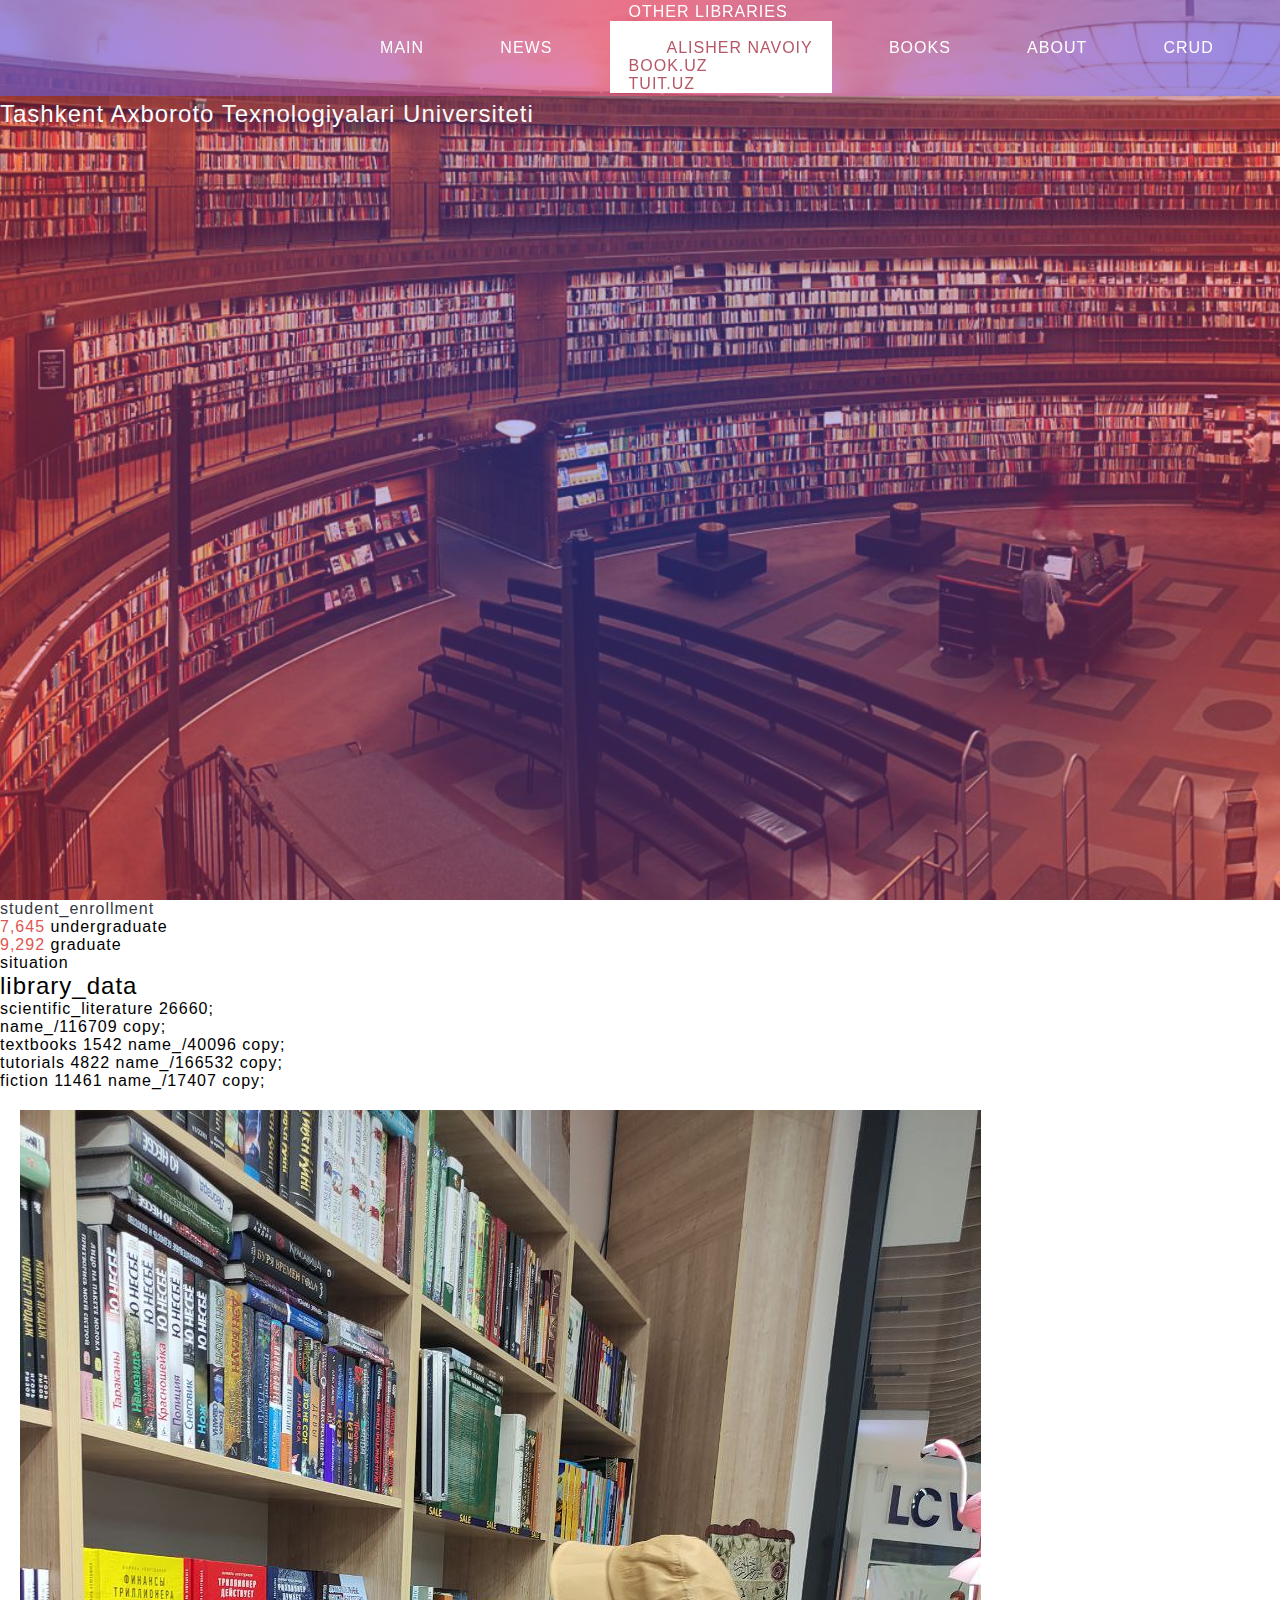
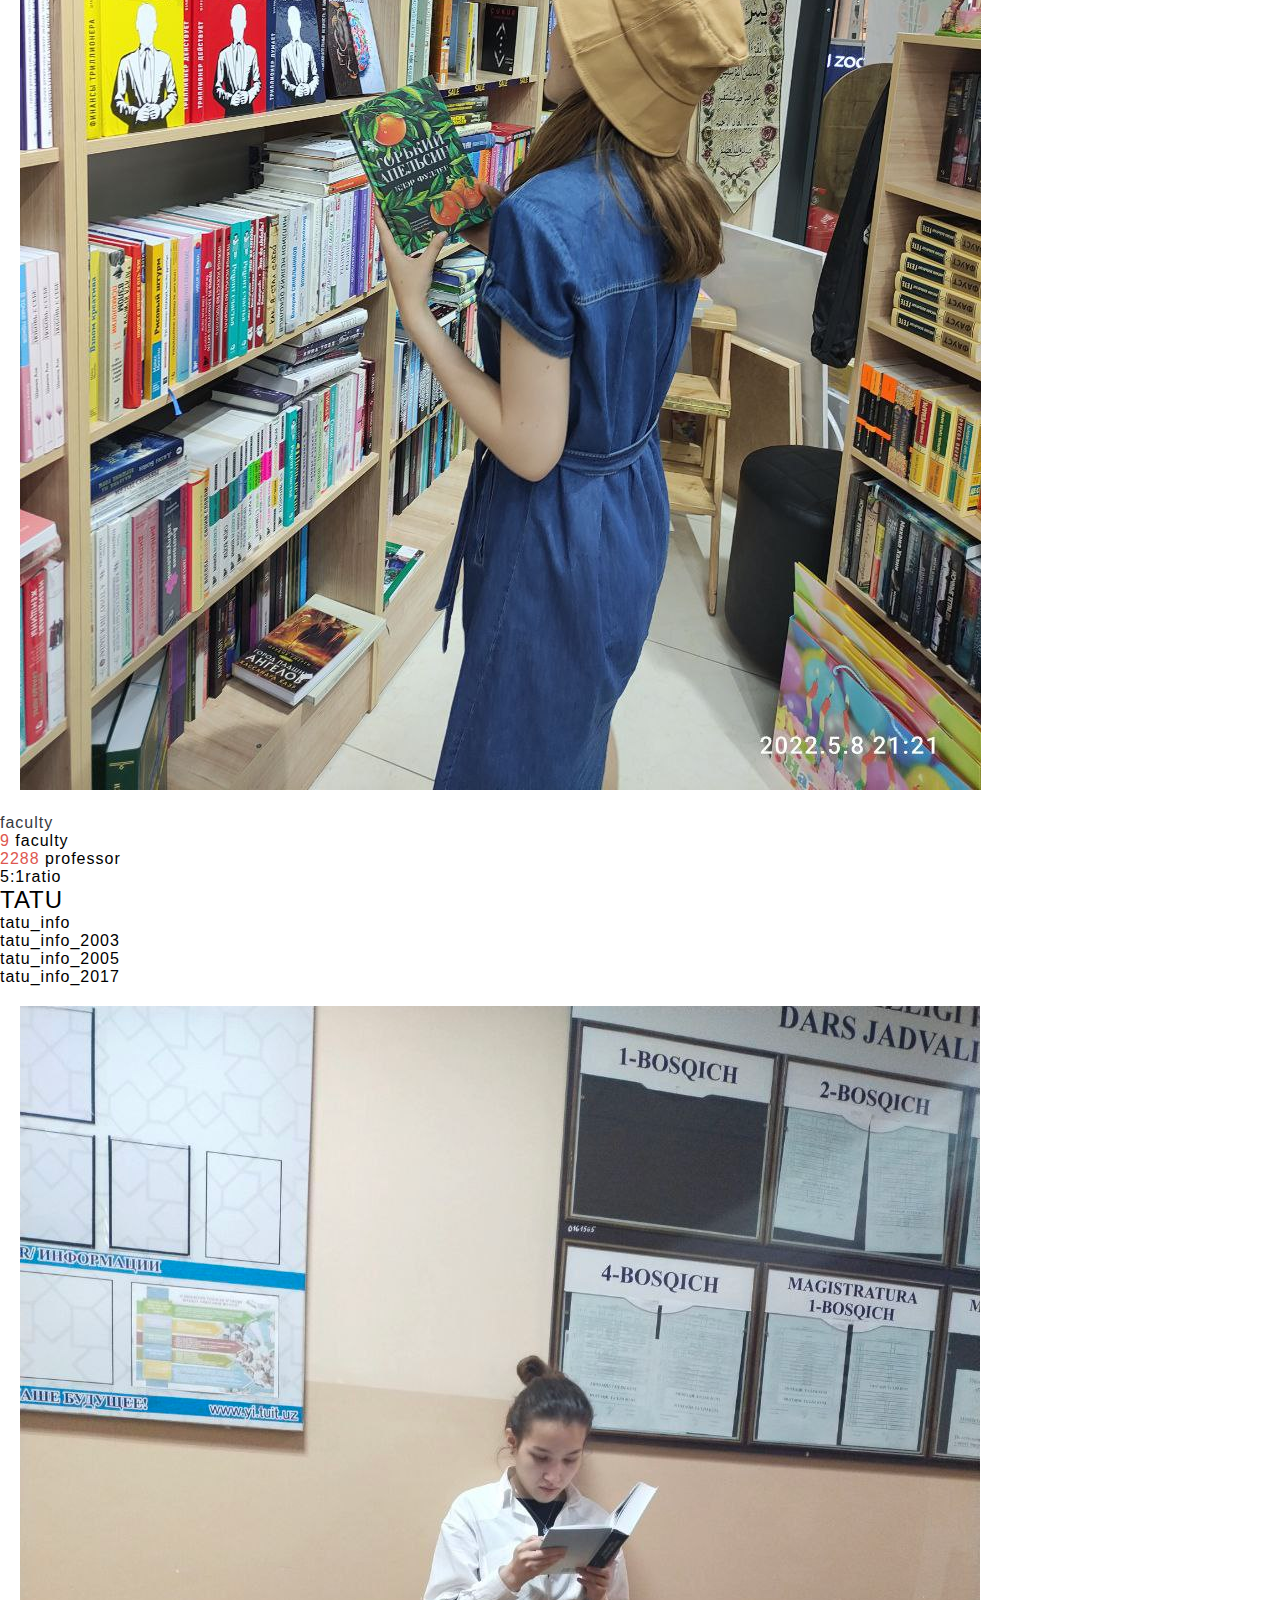
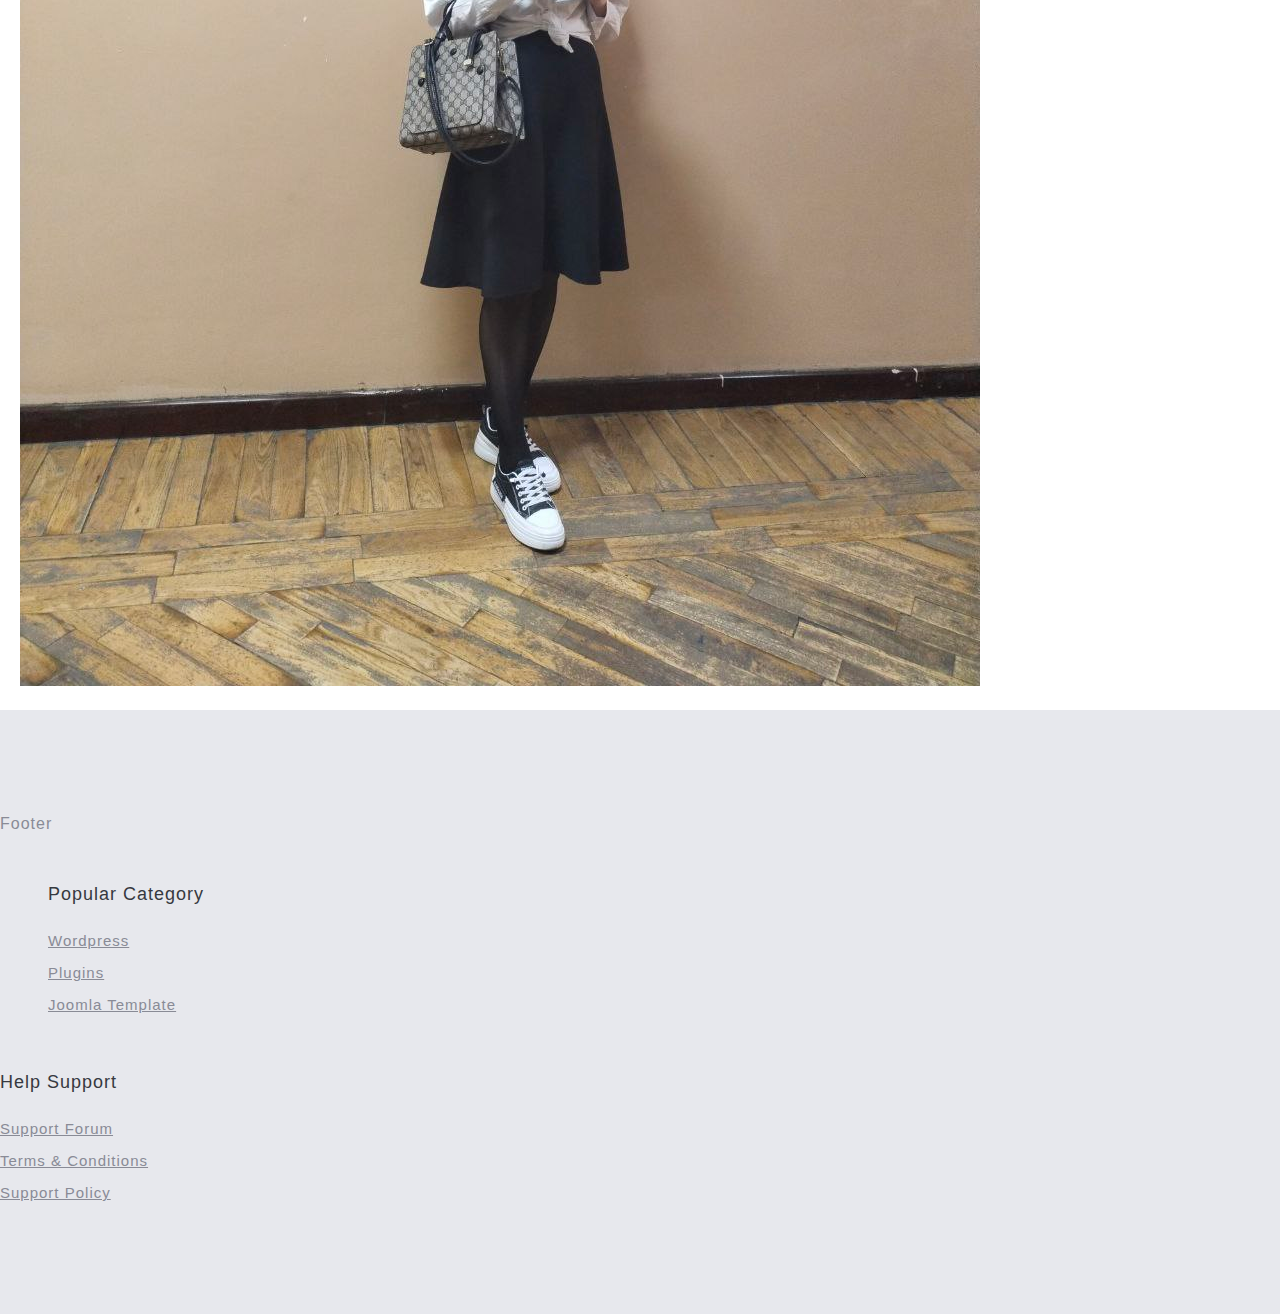
<file: index.html>
<!DOCTYPE html>
<html lang="en">
  <head>
    <title>Website menu 07</title>
    <meta charset="utf-8" />
    <meta
      name="viewport"
      content="width=device-width, initial-scale=1, shrink-to-fit=no"
    />

    <link
      href="https://cdn.jsdelivr.net/npm/bootstrap@5.0.2/dist/css/bootstrap.min.css"
      rel="stylesheet"
      integrity="sha384-EVSTQN3/azprG1Anm3QDgpJLIm9Nao0Yz1ztcQTwFspd3yD65VohhpuuCOmLASjC"
      crossorigin="anonymous"
    />
    <link
      rel="stylesheet"
      href="https://cdnjs.cloudflare.com/ajax/libs/font-awesome/6.1.1/css/all.min.css"
      integrity="sha512-KfkfwYDsLkIlwQp6LFnl8zNdLGxu9YAA1QvwINks4PhcElQSvqcyVLLD9aMhXd13uQjoXtEKNosOWaZqXgel0g=="
      crossorigin="anonymous"
      referrerpolicy="no-referrer"
    />

    <link rel="stylesheet" href="./asosiy.css" />
  </head>
  <body>
    <!-- navbar -->
    <nav>
      <div class="logo">
        <i class="fa-solid fa-book-open fa-3x" style="color: white"></i>
      </div>
      <div class="hamburger" id="menu">
        <div class="bars1"></div>
        <div class="bars2"></div>
        <div class="bars3"></div>
      </div>
      <ul class="nav-links">
        <li><a href="#">Main</a></li>
        <li><a href="./Part2/NewsPage.html">News</a></li>
        <li>
          <a
            class="library"
            type="button"
            id="dropdownMenuButton1"
            data-bs-toggle="dropdown"
            aria-expanded="false"
          >
            Other Libraries
            <ul
              class="dropdown-menu"
              aria-labelledby="dropdownMenuButton1"
              style="background: #fff"
            >
              <li>
                <a
                  style="color: rgb(181, 88, 103) !important"
                  class="dropdown-item"
                  href="https://tsuull.uz/en"
                  >Alisher Navoiy</a
                >
              </li>
              <li>
                <a
                  style="color: rgb(181, 88, 103) !important"
                  class="dropdown-item"
                  href="#"
                  >Book.uz</a
                >
              </li>
              <li>
                <a
                  style="color: rgb(181, 88, 103) !important"
                  class="dropdown-item"
                  href="#"
                  >Tuit.uz</a
                >
              </li>
            </ul>
          </a>
        </li>
        <li><a href="./Part2/Books..html">Books</a></li>
        <li><a href="./Part1/AboutLibrary.html">About</a></li>
        <li><a href="./CRUD/index.html">CRUD</a></li>
      </ul>
    </nav>

    <!--start seciton -->
    <div class="section">
      <div class="section__item h-100">
        <div class="d-flex justify-content-center align-items-center h-100">
          <h2 style="color: white" class="fs-1">
            Tashkent Axboroto Texnologiyalari Universiteti
          </h2>
        </div>
      </div>
    </div>

    <!--end  section  -->
    <div class="container m-3">
      <div class="d-flex justify-content-md-between mt-5">
        <div class="d-flex justify-content-md-between w-100 flex-wrap">
          <div class="d-flex flex-wrap w-100 wrap__item">
            <div
              class="col-1 d-flex justify-content-sm-center justify-content-md-start px-2 py-3"
            >
              <i
                class="fa-solid fa-users"
                style="font-size: 40px; color: #de5750"
              ></i>
            </div>
            <div class="col-4">
              <h4
                class="py-2 fw-bold"
                style="
                  font-family: Source Sans Pro, Helvetica Neue, Helvetica, Arial,
                    sans-serif;
                "
              >
                student_enrollment
              </h4>
              <p class="py-2">
                <span class="fw-bold" style="color: #de5750"> 7,645 </span>
                undergraduate
              </p>
              <span class="py-2"
                ><span style="color: #de5750" class="fw-bold"> 9,292 </span>
                graduate</span
              >
              <p class="py-2">situation</p>
            </div>
            <div class="col-4 library">
              <h2 class="py-2">library_data</h2>

              <ul class="px-4">
                <li>scientific_literature 26660;</li>
                <li>name_/116709 copy;</li>
                <li>textbooks 1542 name_/40096 copy;</li>
                <li>tutorials 4822 name_/166532 copy;</li>
                <li>fiction 11461 name_/17407 copy;</li>
              </ul>
            </div>
            <div class="col-3 img" style="padding: 20px">
              <img src="./rasm/sunbula_one.jpg" alt="fds" class="w-100" />
            </div>
          </div>
          <!-- 2 -->
          <div class="d-flex flex-wrap wrap__item">
            <div
              class="col-1 d-flex justify-content-sm-center justify-content-md-start px-2 py-3"
            >
              <i
                class="fa-solid fa-graduation-cap"
                style="font-size: 45px; color: #53284f"
              ></i>
            </div>
            <div class="col-4">
              <h4
                class="py-2 fw-bold"
                style="
                  font-family: Source Sans Pro, Helvetica Neue, Helvetica, Arial,
                    sans-serif;
                "
              >
                faculty
              </h4>
              <p class="py-2">
                <span class="fw-bold" style="color: #de5750"> 9 </span>
                faculty
              </p>
              <span class="py-2"
                ><span style="color: #de5750" class="fw-bold"> 2288 </span>
                professor
              </span>
              <p class="py-2">5:1ratio</p>
            </div>
            <div class="col-4 library">
              <h2 class="py-2">TATU</h2>

              <ul class="px-4">
                <li>tatu_info</li>
                <li>tatu_info_2003</li>
                <li>tatu_info_2005</li>

                <li>tatu_info_2017</li>
              </ul>
            </div>
            <div class="col-3 img" style="padding: 20px">
              <img src="./rasm/sunbula_two.jpg" class="w-100" alt="asd" />
            </div>
          </div>
        </div>
      </div>
    </div>
    <!-- footer -->
    <footer class="footer-area footer--light">
      <div class="footer-big">
        <div class="container">
          <div class="row justify-content-between">
            <div class="col-md-3 col-sm-12">
              <div class="footer-widget">
                <div class="widget-about">
                  <p>Footer</p>
                </div>
              </div>
            </div>
            <div class="col-md-3 col-sm-4">
              <div class="footer-widget">
                <div class="footer-menu footer-menu--1">
                  <h4 class="footer-widget-title">Popular Category</h4>
                  <ul>
                    <li>
                      <a href="#">Wordpress</a>
                    </li>
                    <li>
                      <a href="#">Plugins</a>
                    </li>
                    <li>
                      <a href="#">Joomla Template</a>
                    </li>
                  </ul>
                </div>
              </div>
            </div>

            <div class="col-md-3 col-sm-4">
              <div class="footer-widget">
                <div class="footer-menu no-padding">
                  <h4 class="footer-widget-title">Help Support</h4>
                  <ul>
                    <li>
                      <a href="#">Support Forum</a>
                    </li>
                    <li>
                      <a href="#">Terms &amp; Conditions</a>
                    </li>
                    <li>
                      <a href="#">Support Policy</a>
                    </li>
                  </ul>
                </div>
              </div>
            </div>
          </div>
        </div>
      </div>
    </footer>

    <script
      src="https://cdn.jsdelivr.net/npm/bootstrap@5.0.2/dist/js/bootstrap.bundle.min.js"
      integrity="sha384-MrcW6ZMFYlzcLA8Nl+NtUVF0sA7MsXsP1UyJoMp4YLEuNSfAP+JcXn/tWtIaxVXM"
      crossorigin="anonymous"
    ></script>
    <script>
      const hamburger = document.querySelector(".hamburger");
      const navLinks = document.querySelector(".nav-links");
      const links = document.querySelectorAll(".nav-links li");

      hamburger.addEventListener("click", () => {
        navLinks.classList.toggle("open");

        hamburger.classList.toggle("toggle");
      });
    </script>
  </body>
</html>
</file>
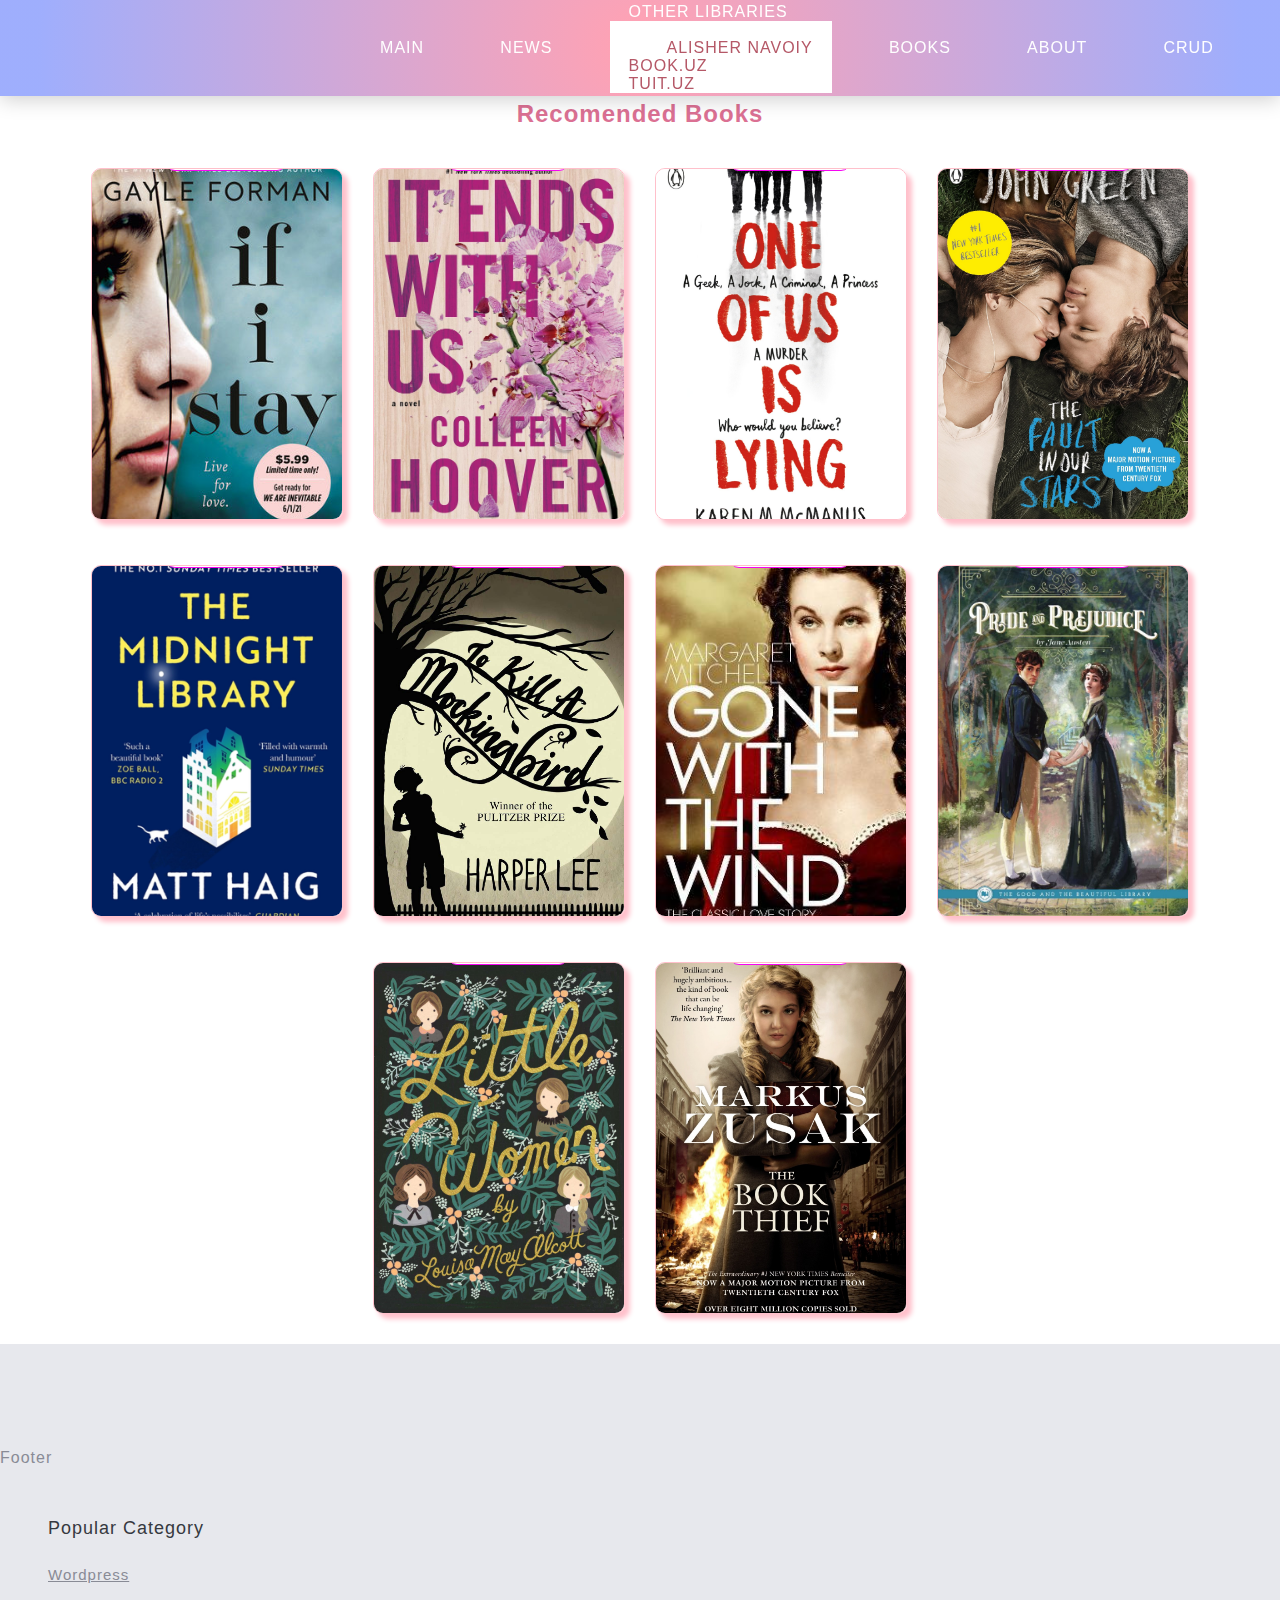
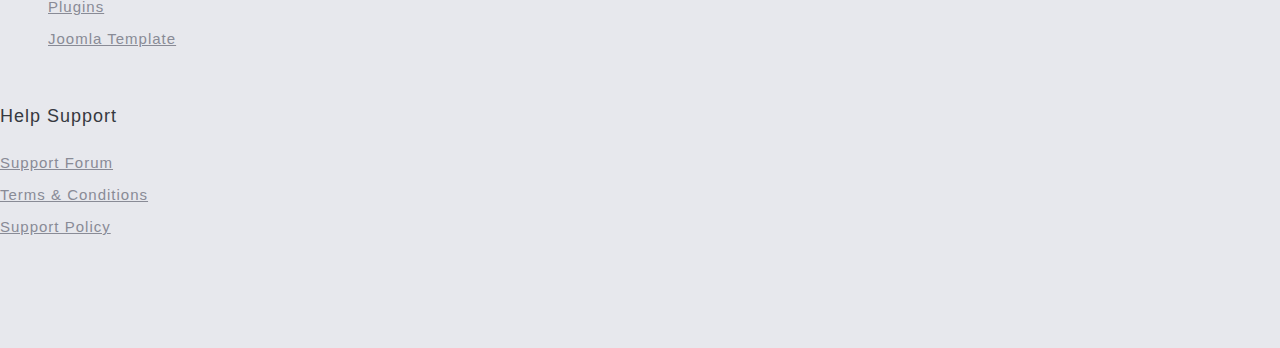
<file: Part2/Books..html>
<!DOCTYPE html>
<html lang="en">

<head>
  <meta charset="UTF-8" />
  <meta http-equiv="X-UA-Compatible" content="IE=edge" />
  <meta name="viewport" content="width=device-width, initial-scale=1.0" />
  <title>Books</title>
  <link rel="stylesheet" href="./style.css" />
  <link rel="stylesheet" href="../asosiy.css" />
  <link rel="stylesheet" href="https://cdnjs.cloudflare.com/ajax/libs/font-awesome/6.1.1/css/all.min.css"
    integrity="sha512-KfkfwYDsLkIlwQp6LFnl8zNdLGxu9YAA1QvwINks4PhcElQSvqcyVLLD9aMhXd13uQjoXtEKNosOWaZqXgel0g=="
    crossorigin="anonymous" referrerpolicy="no-referrer" />
  <link href="https://cdn.jsdelivr.net/npm/bootstrap@5.0.2/dist/css/bootstrap.min.css" rel="stylesheet"
    integrity="sha384-EVSTQN3/azprG1Anm3QDgpJLIm9Nao0Yz1ztcQTwFspd3yD65VohhpuuCOmLASjC" crossorigin="anonymous" />
</head>

<body>
  <!-- navbar -->
  <nav>
    <div class="logo">
      <i class="fa-solid fa-book-open fa-3x" style="color: white"></i>
    </div>
    <div class="hamburger" id="menu">
      <div class="bars1"></div>
      <div class="bars2"></div>
      <div class="bars3"></div>
    </div>
    <ul class="nav-links">
      <li><a href="../index.html">Main</a></li>
      <li><a href="../Part2/NewsPage.html">News</a></li>
      <li>
        <a
          class="library"
          type="button"
          id="dropdownMenuButton1"
          data-bs-toggle="dropdown"
          aria-expanded="false"
        >
          Other Libraries
          <ul
            class="dropdown-menu"
            aria-labelledby="dropdownMenuButton1"
            style="background: #fff"
          >
            <li>
              <a
                style="color: rgb(181, 88, 103) !important"
                class="dropdown-item"
                href="https://tsuull.uz/en"
                >Alisher Navoiy</a
              >
            </li>
            <li>
              <a
                style="color: rgb(181, 88, 103) !important"
                class="dropdown-item"
                href="#"
                >Book.uz</a
              >
            </li>
            <li>
              <a
                style="color: rgb(181, 88, 103) !important"
                class="dropdown-item"
                href="#"
                >Tuit.uz</a
              >
            </li>
          </ul>
        </a>
      </li>
      <li><a href="#">Books</a></li>
      <li><a href="../Part1/AboutLibrary.html">About</a></li>
      <li><a href="../CRUD/index.html">CRUD</a></li>
    </ul>
  </nav>

  <!-- section -->
  <div class="section__item">
    <h2>Recomended Books</h2>
    <div class="items">
      <div class="item">
        <a href="https://en.wikipedia.org/wiki/If_I_Stay_(film)" class="_btn">More Info</a>
        <img src="../rasm/if-i-stay.jfif" alt="#">
      </div>
      <div class="item">
        <a href="https://en.wikipedia.org/wiki/It_Ends_with_Us" class="_btn">More Info</a>
        <img src="../rasm/it-ends-with-us.jpg" alt="#">
      </div>
      <div class="item">
        <a href="https://en.wikipedia.org/wiki/One_of_Us_Is_Lying" class="_btn">More Info</a>
        <img src="../rasm/one-of-us-is-lying.jpg" alt="#">
      </div>
      <div class="item">
        <a href="https://en.wikipedia.org/wiki/The_Fault_in_Our_Stars" class="_btn">More Info</a>
        <img src="../rasm/the-fault-in-our-stars.jpg" alt="#">
      </div>
      <div class="item">
        <a href="https://en.wikipedia.org/wiki/The_Midnight_Library_(novel)" class="_btn">More Info</a>
        <img src="../rasm/the-midnight-library.jpg" alt="#">
      </div>
      <div class="item">
        <a href="https://en.wikipedia.org/wiki/To_Kill_a_Mockingbird" class="_btn">More Info</a>
        <img src="../rasm/To-Kill-a-Mockingbird.jpg" alt="#">
      </div>
      <div class="item">
        <a href="https://en.wikipedia.org/wiki/Gone_with_the_Wind_(novel)" class="_btn">More Info</a>
        <img src="../rasm/gone-with-the-wind.jpg" alt="#">
      </div>
      <div class="item">
        <a href="https://en.wikipedia.org/wiki/Pride_and_Prejudice" class="_btn">More Info</a>
        <img src="../rasm/Pride_and_Prejudice.jpg" alt="#">
      </div>
      <div class="item">
        <a href="https://en.wikipedia.org/wiki/Little_Women" class="_btn">More Info</a>
        <img src="../rasm/little-women.jpg" alt="#">
      </div>
      <div class="item">
        <a href="https://en.wikipedia.org/wiki/The_Book_Thief" class="_btn">More Info</a>
        <img src="../rasm/the-book-thief.jpg" alt="#">
      </div>
    </div>
  </div>

  <footer class="footer-area footer--light">
    <div class="footer-big">
      <div class="container">
        <div class="row justify-content-between">
          <div class="col-md-3 col-sm-12">
            <div class="footer-widget">
              <div class="widget-about">
                <p>Footer</p>
              </div>
            </div>
          </div>
          <div class="col-md-3 col-sm-4">
            <div class="footer-widget">
              <div class="footer-menu footer-menu--1">
                <h4 class="footer-widget-title">Popular Category</h4>
                <ul>
                  <li>
                    <a href="#">Wordpress</a>
                  </li>
                  <li>
                    <a href="#">Plugins</a>
                  </li>
                  <li>
                    <a href="#">Joomla Template</a>
                  </li>
                </ul>
              </div>
            </div>
          </div>

          <div class="col-md-3 col-sm-4">
            <div class="footer-widget">
              <div class="footer-menu no-padding">
                <h4 class="footer-widget-title">Help Support</h4>
                <ul>
                  <li>
                    <a href="#">Support Forum</a>
                  </li>
                  <li>
                    <a href="#">Terms &amp; Conditions</a>
                  </li>
                  <li>
                    <a href="#">Support Policy</a>
                  </li>
                </ul>
              </div>
            </div>
          </div>
        </div>
      </div>
    </div>
  </footer>
  <script src="https://cdn.jsdelivr.net/npm/bootstrap@5.0.2/dist/js/bootstrap.bundle.min.js"
    integrity="sha384-MrcW6ZMFYlzcLA8Nl+NtUVF0sA7MsXsP1UyJoMp4YLEuNSfAP+JcXn/tWtIaxVXM"
    crossorigin="anonymous"></script>
  <script>
    const hamburger = document.querySelector(".hamburger");
    const navLinks = document.querySelector(".nav-links");
    const links = document.querySelectorAll(".nav-links li");

    hamburger.addEventListener("click", () => {
      navLinks.classList.toggle("open");

      hamburger.classList.toggle("toggle");
    });
  </script>
</body>

</html>
</file>
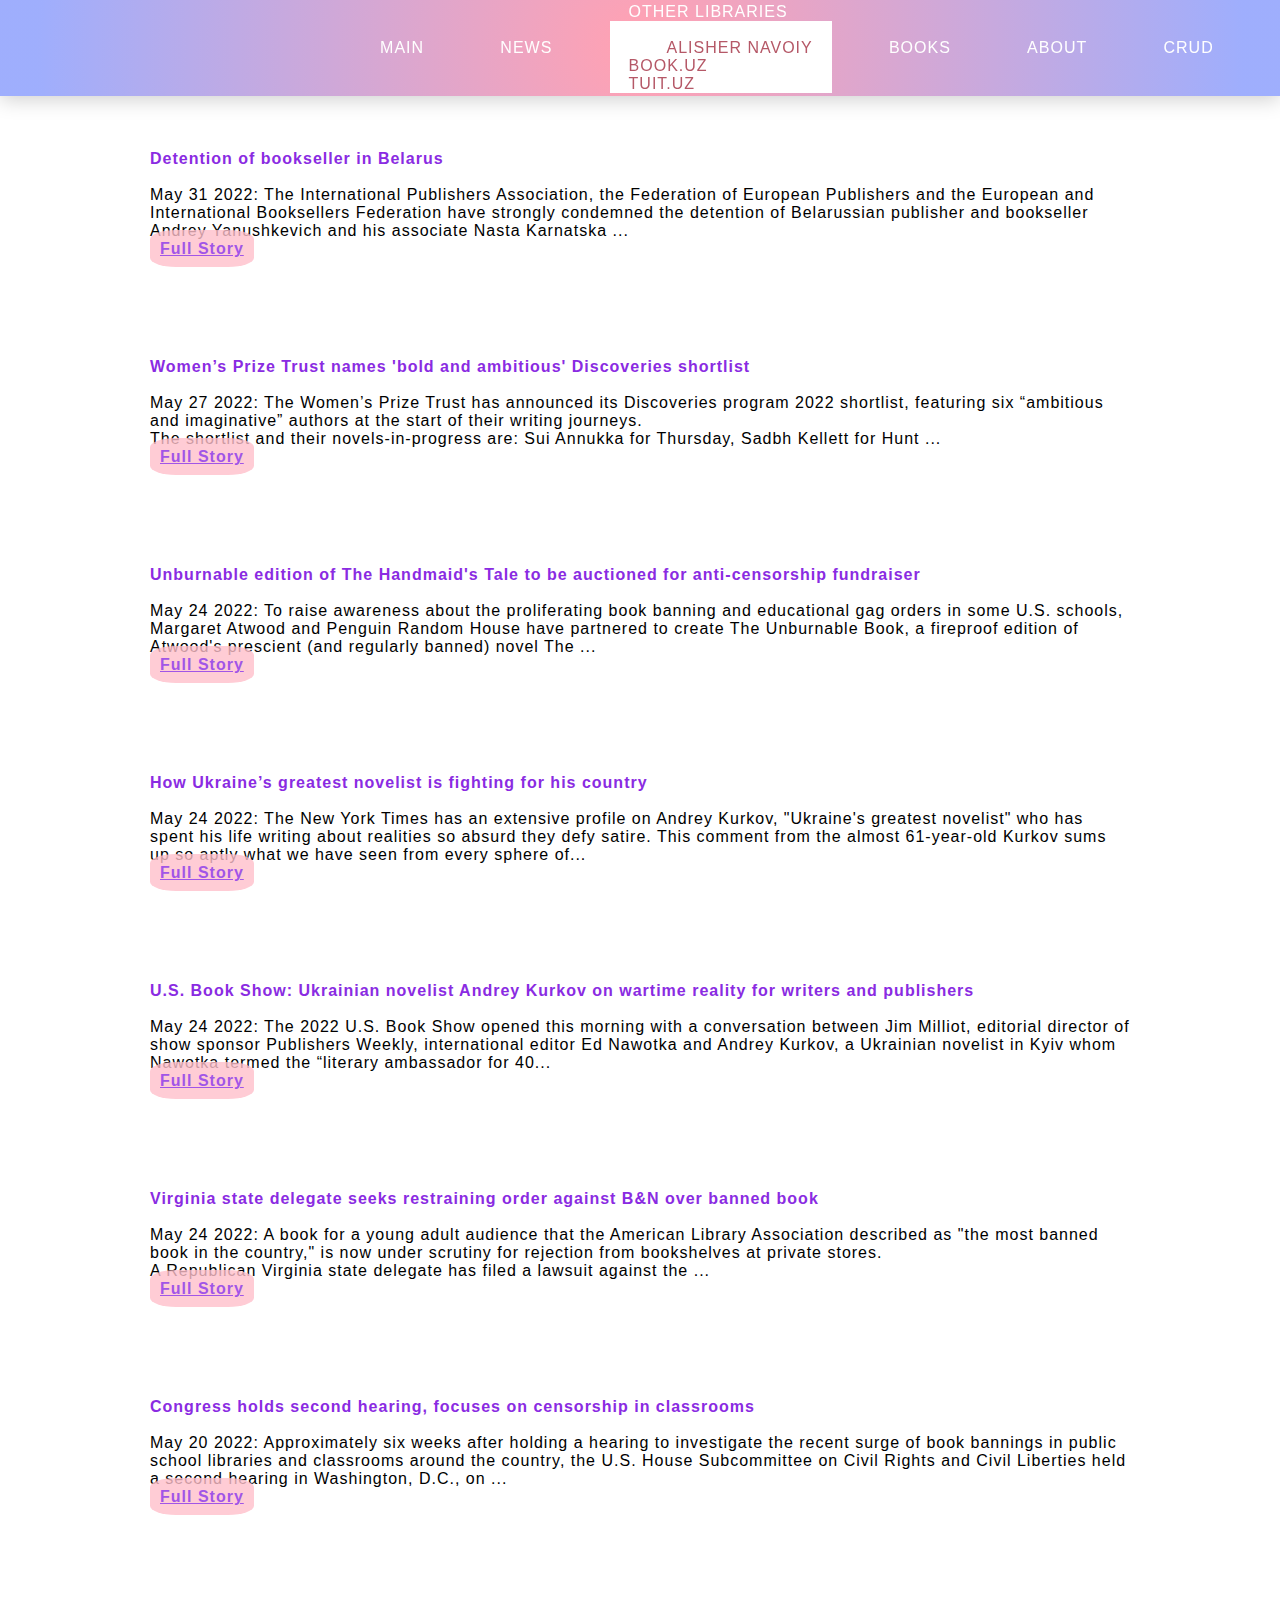
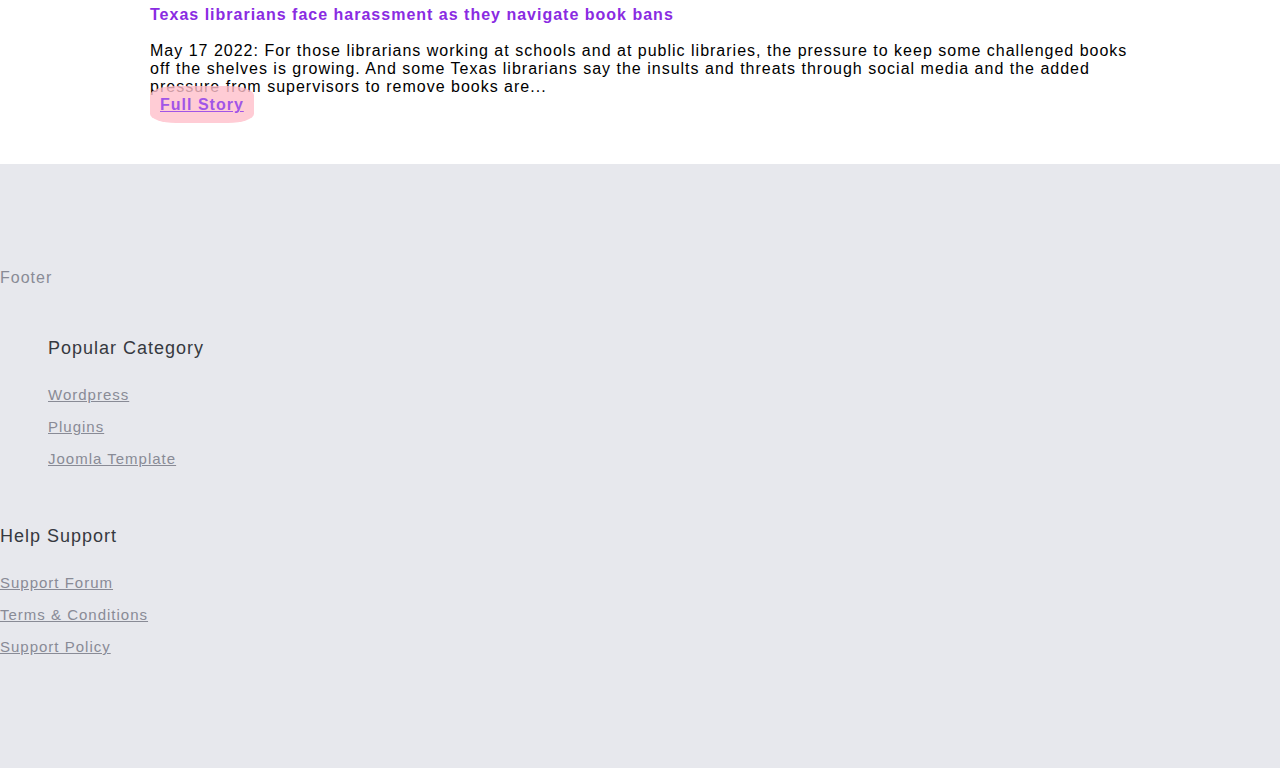
<file: Part2/NewsPage.html>
<!DOCTYPE html>
<html lang="en">
  <head>
    <meta charset="UTF-8" />
    <meta http-equiv="X-UA-Compatible" content="IE=edge" />
    <meta name="viewport" content="width=device-width, initial-scale=1.0" />
    <title>News</title>
    <link rel="stylesheet" href="./style.css" />
    <link rel="stylesheet" href="../asosiy.css" />
    <link
      rel="stylesheet"
      href="https://cdnjs.cloudflare.com/ajax/libs/font-awesome/6.1.1/css/all.min.css"
      integrity="sha512-KfkfwYDsLkIlwQp6LFnl8zNdLGxu9YAA1QvwINks4PhcElQSvqcyVLLD9aMhXd13uQjoXtEKNosOWaZqXgel0g=="
      crossorigin="anonymous"
      referrerpolicy="no-referrer"
    />
    <link
      href="https://cdn.jsdelivr.net/npm/bootstrap@5.0.2/dist/css/bootstrap.min.css"
      rel="stylesheet"
      integrity="sha384-EVSTQN3/azprG1Anm3QDgpJLIm9Nao0Yz1ztcQTwFspd3yD65VohhpuuCOmLASjC"
      crossorigin="anonymous"
    />
  </head>
  <body>
    <!-- navbar -->
    <nav>
      <div class="logo">
        <i class="fa-solid fa-book-open fa-3x" style="color: white"></i>
      </div>
      <div class="hamburger" id="menu">
        <div class="bars1"></div>
        <div class="bars2"></div>
        <div class="bars3"></div>
      </div>
      <ul class="nav-links">
        <li><a href="../index.html">Main</a></li>
        <li><a href="#">News</a></li>
        <li>
          <a
            class="library"
            type="button"
            id="dropdownMenuButton1"
            data-bs-toggle="dropdown"
            aria-expanded="false"
          >
            Other Libraries
            <ul
              class="dropdown-menu"
              aria-labelledby="dropdownMenuButton1"
              style="background: #fff"
            >
              <li>
                <a
                  style="color: rgb(181, 88, 103) !important"
                  class="dropdown-item"
                  href="https://tsuull.uz/en"
                  >Alisher Navoiy</a
                >
              </li>
              <li>
                <a
                  style="color: rgb(181, 88, 103) !important"
                  class="dropdown-item"
                  href="#"
                  >Book.uz</a
                >
              </li>
              <li>
                <a
                  style="color: rgb(181, 88, 103) !important"
                  class="dropdown-item"
                  href="#"
                  >Tuit.uz</a
                >
              </li>
            </ul>
          </a>
        </li>
        <li><a href="../Part2/Books..html">Books</a></li>
        <li><a href="../Part1/AboutLibrary.html">About</a></li>
        <li><a href="../CRUD/index.html">CRUD</a></li>
      </ul>
    </nav>
    <!-- section -->
    <div class="section__item">
      
      <div class="news d-flex justify-content-between flex-wrap">
        <div class="new">
          <h4 >Detention of bookseller in Belarus</h4>
            <br>
          <p><strong>May 31 2022:</strong>  The International Publishers Association, the Federation of European Publishers and the European and International Booksellers Federation have strongly condemned the detention of Belarussian publisher and bookseller Andrey Yanushkevich and his associate Nasta Karnatska ...</p>
          <a href="https://www.bookbrowse.com/news/detail/index.cfm/news_item_number/2903/news/detention-of-bookseller-in-belarus" class="btn">Full Story</a>
        </div>

        <div class="new">
          <h4>Women’s Prize Trust names 'bold and ambitious' Discoveries shortlist</h4> <br>
          <p><strong>May 27 2022:</strong> The Women’s Prize Trust has announced its Discoveries program 2022 shortlist, featuring six “ambitious and imaginative” authors at the start of their writing journeys.
          <br>
          The shortlist and their novels-in-progress are: Sui Annukka for Thursday, Sadbh Kellett for Hunt ...</p>
          <a href="https://www.bookbrowse.com/news/detail/index.cfm/news_item_number/2902/news/women%E2%80%99s-prize-trust-names-bold-and-ambitious-discoveries-shortlist" class="btn">Full Story</a>
        </div>

        <div class="new">
          <h4>Unburnable edition of The Handmaid's Tale to be auctioned for anti-censorship fundraiser</h4><br>
          <p><strong>May 24 2022:</strong> To raise awareness about the proliferating book banning and educational gag orders in some U.S. schools, Margaret Atwood and Penguin Random House have partnered to create The Unburnable Book, a fireproof edition of Atwood's prescient (and regularly banned) novel The ...</p>
          <a href="https://www.bookbrowse.com/news/detail/index.cfm/news_item_number/2899/news/unburnable-edition-of-the-handmaids-tale-to-be-auctioned-for-anticensorship-fundraiser" class="btn">Full Story</a>
        </div>

        <div class="new">
          <h4>How Ukraine’s greatest novelist is fighting for his country</h4><br>
          <p><strong>May 24 2022:</strong> The New York Times has an extensive profile on Andrey Kurkov, "Ukraine's greatest novelist" who has spent his life writing about realities so absurd they defy satire. This comment from the almost 61-year-old Kurkov sums up so aptly what we have seen from every sphere of...</p>
          <a href="https://www.bookbrowse.com/news/detail/index.cfm/news_item_number/2901/news/how-ukraine%E2%80%99s-greatest-novelist-is-fighting-for-his-country" class="btn">Full Story</a>
        </div>

        <div class="new">
          <h4>U.S. Book Show: Ukrainian novelist Andrey Kurkov on wartime reality for writers and publishers</h4><br>
          <p><strong>May 24 2022:</strong> The 2022 U.S. Book Show opened this morning with a conversation between Jim Milliot, editorial director of show sponsor Publishers Weekly, international editor Ed Nawotka and Andrey Kurkov, a Ukrainian novelist in Kyiv whom Nawotka termed the “literary ambassador for 40...</p>
          <a href="https://www.bookbrowse.com/news/detail/index.cfm/news_item_number/2898/news/us-book-show-ukrainian-novelist-andrey-kurkov-on-wartime-reality-for-writers-and-publishers" class="btn">Full Story</a>
        </div>

        <div class="new">
          <h4>Virginia state delegate seeks restraining order against B&N over banned book</h4><br>
          <p><strong>May 24 2022:</strong>  A book for a young adult audience that the American Library Association described as "the most banned book in the country," is now under scrutiny for rejection from bookshelves at private stores.
            <br>
            A Republican Virginia state delegate has filed a lawsuit against the ...</p>
          <a href="https://www.bookbrowse.com/news/detail/index.cfm/news_item_number/2900/news/virginia-state-delegate-seeks-restraining-order-against-bn-over-banned-book" class="btn">Full Story</a>
        </div>

        <div class="new">
          <h4>Congress holds second hearing, focuses on censorship in classrooms</h4><br>
          <p><strong>May 20 2022:</strong> Approximately six weeks after holding a hearing to investigate the recent surge of book bannings in public school libraries and classrooms around the country, the U.S. House Subcommittee on Civil Rights and Civil Liberties held a second hearing in Washington, D.C., on ...</p>
          <a href="https://www.bookbrowse.com/news/detail/index.cfm/news_item_number/2896/news/congress-holds-second-hearing-focuses-on-censorship-in-classrooms" class="btn">Full Story</a>
        </div>

        <div class="new">
          <h4>Texas librarians face harassment as they navigate book bans</h4><br>
          <p><strong>May 17 2022:</strong> For those librarians working at schools and at public libraries, the pressure to keep some challenged books off the shelves is growing. And some Texas librarians say the insults and threats through social media and the added pressure from supervisors to remove books are...</p>
          <a href="https://www.bookbrowse.com/news/detail/index.cfm/news_item_number/2895/news/texas-librarians-face-harassment-as-they-navigate-book-bans" class="btn">Full Story</a>
        </div>
      </div>
    </div>

    <footer class="footer-area footer--light">
      <div class="footer-big">
        <div class="container">
          <div class="row justify-content-between">
            <div class="col-md-3 col-sm-12">
              <div class="footer-widget">
                <div class="widget-about">
                  <p>Footer</p>
                </div>
              </div>
            </div>
            <div class="col-md-3 col-sm-4">
              <div class="footer-widget">
                <div class="footer-menu footer-menu--1">
                  <h4 class="footer-widget-title">Popular Category</h4>
                  <ul>
                    <li>
                      <a href="#">Wordpress</a>
                    </li>
                    <li>
                      <a href="#">Plugins</a>
                    </li>
                    <li>
                      <a href="#">Joomla Template</a>
                    </li>
                  </ul>
                </div>
              </div>
            </div>

            <div class="col-md-3 col-sm-4">
              <div class="footer-widget">
                <div class="footer-menu no-padding">
                  <h4 class="footer-widget-title">Help Support</h4>
                  <ul>
                    <li>
                      <a href="#">Support Forum</a>
                    </li>
                    <li>
                      <a href="#">Terms &amp; Conditions</a>
                    </li>
                    <li>
                      <a href="#">Support Policy</a>
                    </li>
                  </ul>
                </div>
              </div>
            </div>
          </div>
        </div>
      </div>
    </footer>
    <script
      src="https://cdn.jsdelivr.net/npm/bootstrap@5.0.2/dist/js/bootstrap.bundle.min.js"
      integrity="sha384-MrcW6ZMFYlzcLA8Nl+NtUVF0sA7MsXsP1UyJoMp4YLEuNSfAP+JcXn/tWtIaxVXM"
      crossorigin="anonymous"
    ></script>
    <script>
      const hamburger = document.querySelector(".hamburger");
      const navLinks = document.querySelector(".nav-links");
      const links = document.querySelectorAll(".nav-links li");

      hamburger.addEventListener("click", () => {
        navLinks.classList.toggle("open");

        hamburger.classList.toggle("toggle");
      });
    </script>
  </body>
</html>
</file>
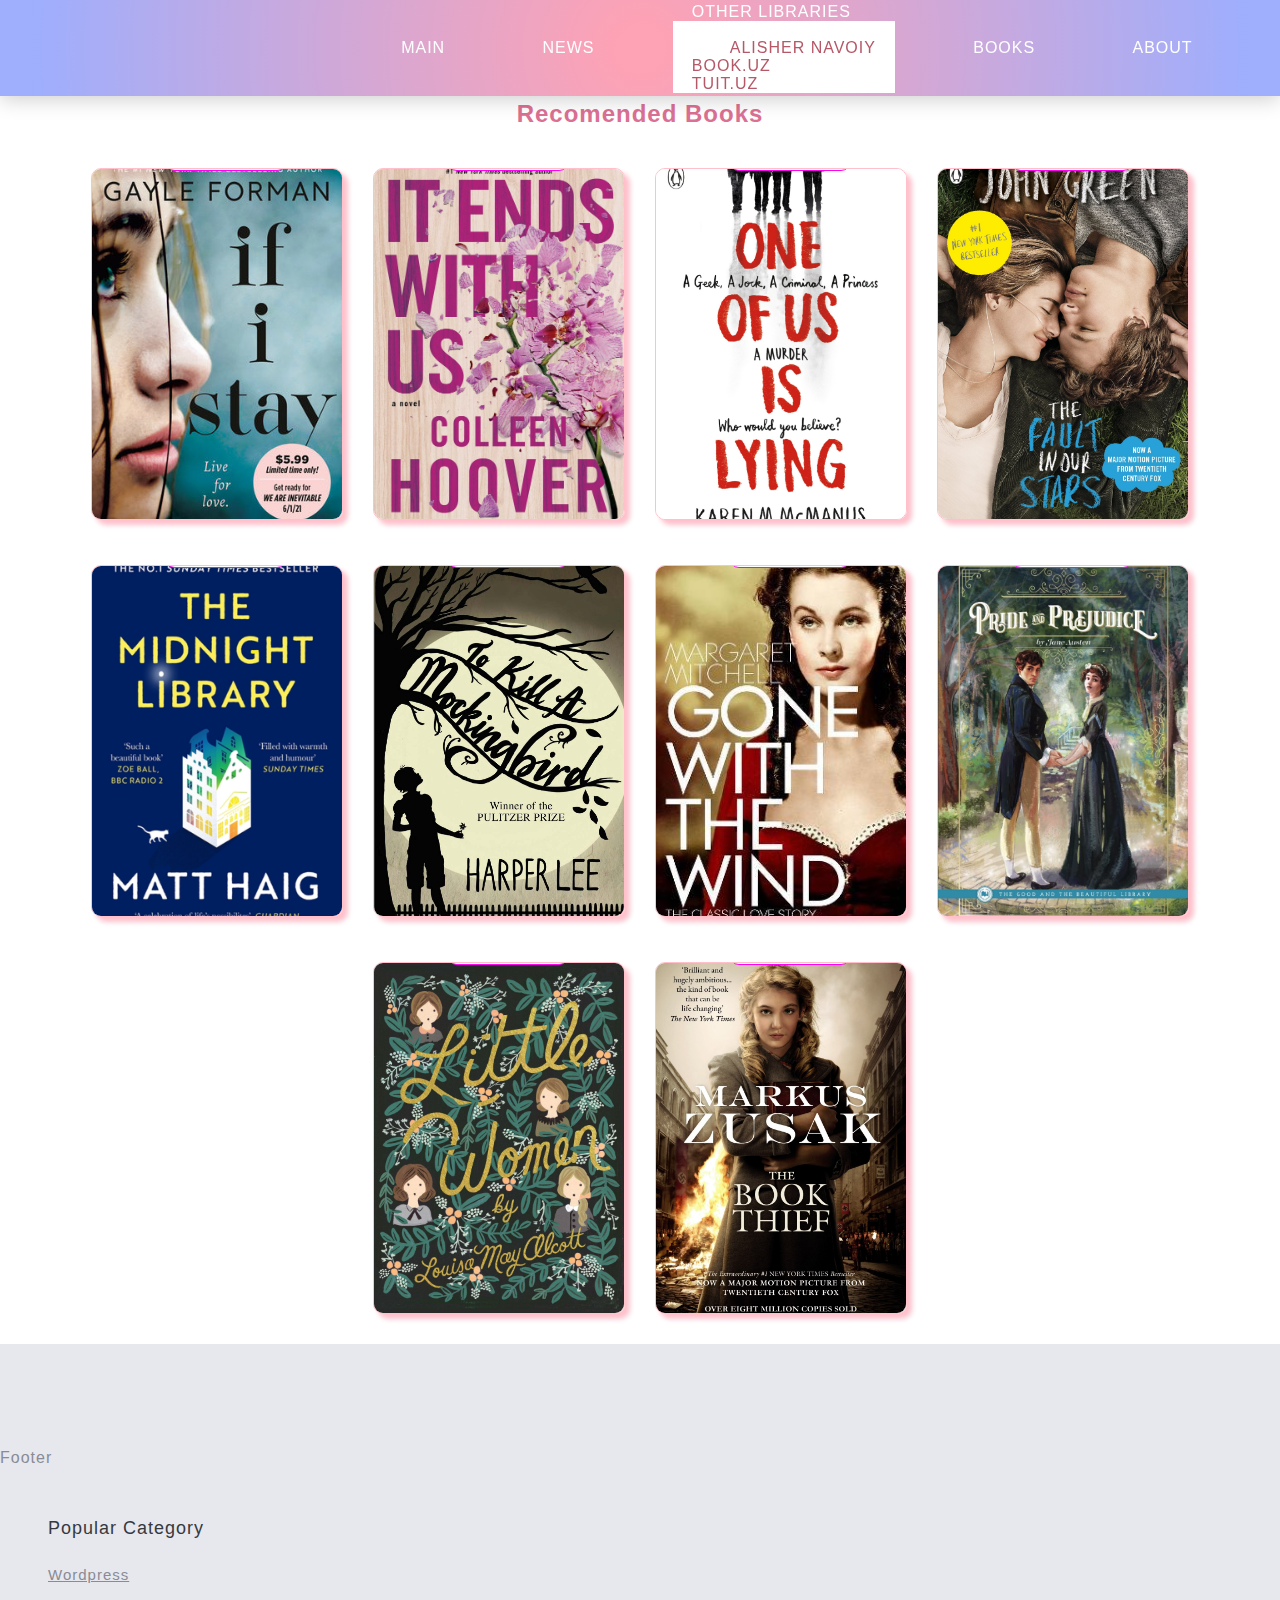
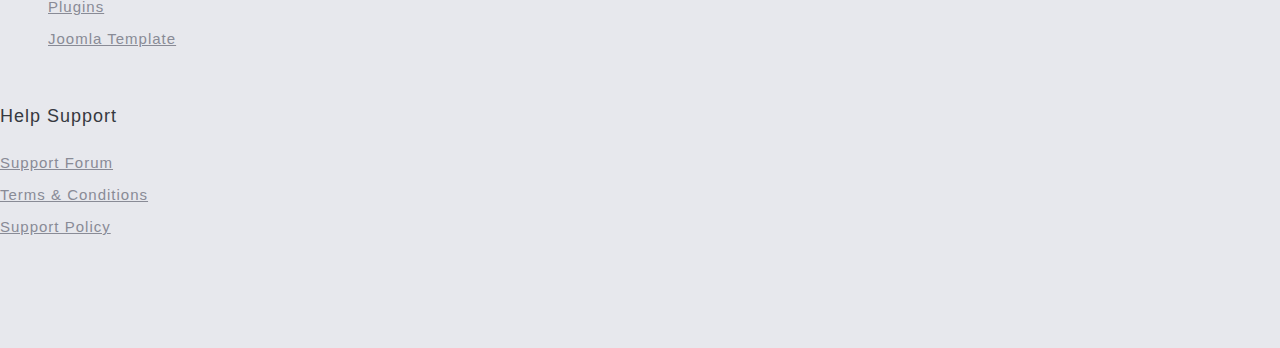
<file: Sunbula/Books..html>
<!DOCTYPE html>
<html lang="en">

<head>
  <meta charset="UTF-8" />
  <meta http-equiv="X-UA-Compatible" content="IE=edge" />
  <meta name="viewport" content="width=device-width, initial-scale=1.0" />
  <title>Books</title>
  <link rel="stylesheet" href="./style.css" />
  <link rel="stylesheet" href="../asosiy.css" />
  <link rel="stylesheet" href="https://cdnjs.cloudflare.com/ajax/libs/font-awesome/6.1.1/css/all.min.css"
    integrity="sha512-KfkfwYDsLkIlwQp6LFnl8zNdLGxu9YAA1QvwINks4PhcElQSvqcyVLLD9aMhXd13uQjoXtEKNosOWaZqXgel0g=="
    crossorigin="anonymous" referrerpolicy="no-referrer" />
  <link href="https://cdn.jsdelivr.net/npm/bootstrap@5.0.2/dist/css/bootstrap.min.css" rel="stylesheet"
    integrity="sha384-EVSTQN3/azprG1Anm3QDgpJLIm9Nao0Yz1ztcQTwFspd3yD65VohhpuuCOmLASjC" crossorigin="anonymous" />
</head>

<body>
  <!-- navbar -->
  <nav>
    <div class="logo">
      <i class="fa-solid fa-book-open fa-3x" style="color: white"></i>
    </div>
    <div class="hamburger" id="menu">
      <div class="bars1"></div>
      <div class="bars2"></div>
      <div class="bars3"></div>
    </div>
    <ul class="nav-links">
      <li><a href="../index.html">Main</a></li>
      <li><a href="../Part2/NewsPage.html">News</a></li>
      <li>
        <a
          class="library"
          type="button"
          id="dropdownMenuButton1"
          data-bs-toggle="dropdown"
          aria-expanded="false"
        >
          Other Libraries
          <ul
            class="dropdown-menu"
            aria-labelledby="dropdownMenuButton1"
            style="background: #fff"
          >
            <li>
              <a
                style="color: rgb(181, 88, 103) !important"
                class="dropdown-item"
                href="https://tsuull.uz/en"
                >Alisher Navoiy</a
              >
            </li>
            <li>
              <a
                style="color: rgb(181, 88, 103) !important"
                class="dropdown-item"
                href="#"
                >Book.uz</a
              >
            </li>
            <li>
              <a
                style="color: rgb(181, 88, 103) !important"
                class="dropdown-item"
                href="#"
                >Tuit.uz</a
              >
            </li>
          </ul>
        </a>
      </li>
      <li><a href="#">Books</a></li>
      <li><a href="../Part1/AboutLibrary.html">About</a></li>
    </ul>
  </nav>

  <!-- section -->
  <div class="section__item">
    <h2>Recomended Books</h2>
    <div class="items">
      <div class="item">
        <a href="https://en.wikipedia.org/wiki/If_I_Stay_(film)" class="_btn">More Info</a>
        <img src="../rasm/if-i-stay.jfif" alt="#">
      </div>
      <div class="item">
        <a href="https://en.wikipedia.org/wiki/It_Ends_with_Us" class="_btn">More Info</a>
        <img src="../rasm/it-ends-with-us.jpg" alt="#">
      </div>
      <div class="item">
        <a href="https://en.wikipedia.org/wiki/One_of_Us_Is_Lying" class="_btn">More Info</a>
        <img src="../rasm/one-of-us-is-lying.jpg" alt="#">
      </div>
      <div class="item">
        <a href="https://en.wikipedia.org/wiki/The_Fault_in_Our_Stars" class="_btn">More Info</a>
        <img src="../rasm/the-fault-in-our-stars.jpg" alt="#">
      </div>
      <div class="item">
        <a href="https://en.wikipedia.org/wiki/The_Midnight_Library_(novel)" class="_btn">More Info</a>
        <img src="../rasm/the-midnight-library.jpg" alt="#">
      </div>
      <div class="item">
        <a href="https://en.wikipedia.org/wiki/To_Kill_a_Mockingbird" class="_btn">More Info</a>
        <img src="../rasm/To-Kill-a-Mockingbird.jpg" alt="#">
      </div>
      <div class="item">
        <a href="https://en.wikipedia.org/wiki/Gone_with_the_Wind_(novel)" class="_btn">More Info</a>
        <img src="../rasm/gone-with-the-wind.jpg" alt="#">
      </div>
      <div class="item">
        <a href="https://en.wikipedia.org/wiki/Pride_and_Prejudice" class="_btn">More Info</a>
        <img src="../rasm/Pride_and_Prejudice.jpg" alt="#">
      </div>
      <div class="item">
        <a href="https://en.wikipedia.org/wiki/Little_Women" class="_btn">More Info</a>
        <img src="../rasm/little-women.jpg" alt="#">
      </div>
      <div class="item">
        <a href="https://en.wikipedia.org/wiki/The_Book_Thief" class="_btn">More Info</a>
        <img src="../rasm/the-book-thief.jpg" alt="#">
      </div>
    </div>
  </div>

  <footer class="footer-area footer--light">
    <div class="footer-big">
      <div class="container">
        <div class="row justify-content-between">
          <div class="col-md-3 col-sm-12">
            <div class="footer-widget">
              <div class="widget-about">
                <p>Footer</p>
              </div>
            </div>
          </div>
          <div class="col-md-3 col-sm-4">
            <div class="footer-widget">
              <div class="footer-menu footer-menu--1">
                <h4 class="footer-widget-title">Popular Category</h4>
                <ul>
                  <li>
                    <a href="#">Wordpress</a>
                  </li>
                  <li>
                    <a href="#">Plugins</a>
                  </li>
                  <li>
                    <a href="#">Joomla Template</a>
                  </li>
                </ul>
              </div>
            </div>
          </div>

          <div class="col-md-3 col-sm-4">
            <div class="footer-widget">
              <div class="footer-menu no-padding">
                <h4 class="footer-widget-title">Help Support</h4>
                <ul>
                  <li>
                    <a href="#">Support Forum</a>
                  </li>
                  <li>
                    <a href="#">Terms &amp; Conditions</a>
                  </li>
                  <li>
                    <a href="#">Support Policy</a>
                  </li>
                </ul>
              </div>
            </div>
          </div>
        </div>
      </div>
    </div>
  </footer>
  <script src="https://cdn.jsdelivr.net/npm/bootstrap@5.0.2/dist/js/bootstrap.bundle.min.js"
    integrity="sha384-MrcW6ZMFYlzcLA8Nl+NtUVF0sA7MsXsP1UyJoMp4YLEuNSfAP+JcXn/tWtIaxVXM"
    crossorigin="anonymous"></script>
  <script>
    const hamburger = document.querySelector(".hamburger");
    const navLinks = document.querySelector(".nav-links");
    const links = document.querySelectorAll(".nav-links li");

    hamburger.addEventListener("click", () => {
      navLinks.classList.toggle("open");

      hamburger.classList.toggle("toggle");
    });
  </script>
</body>

</html>
</file>
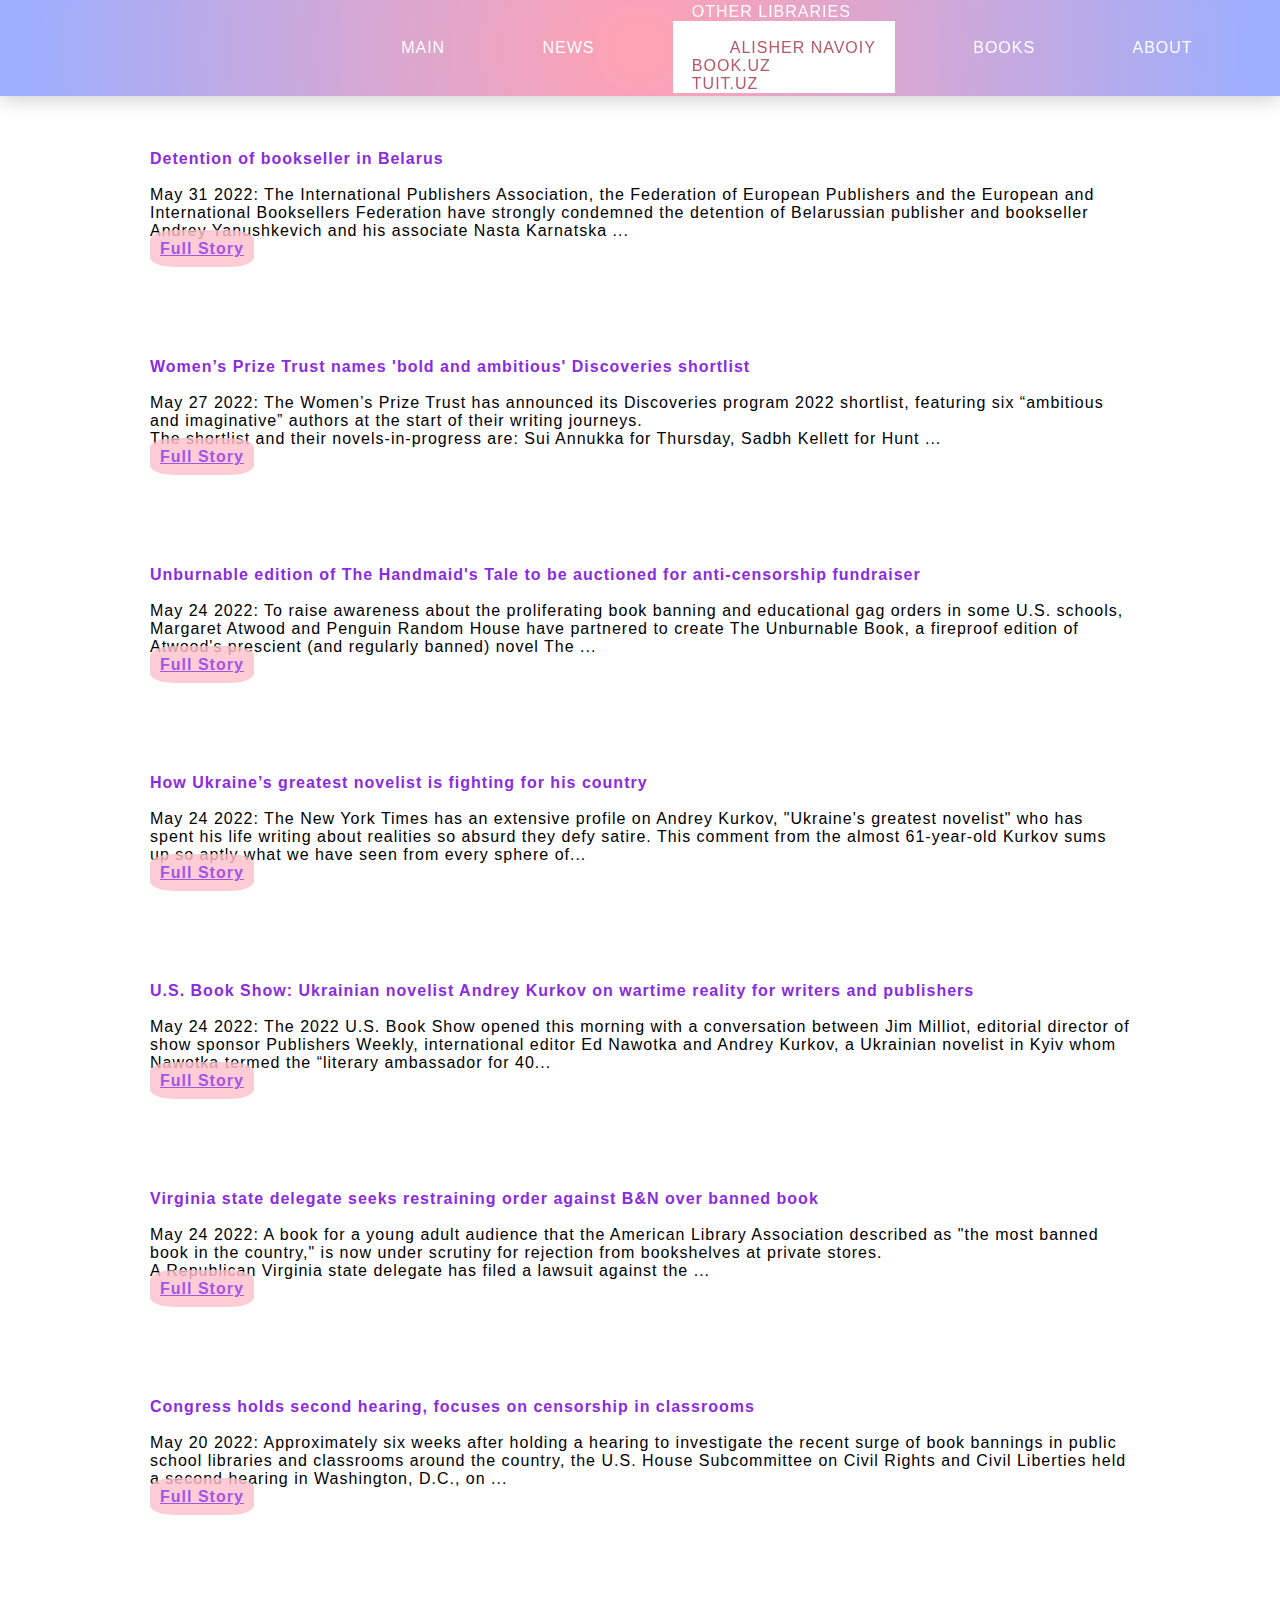
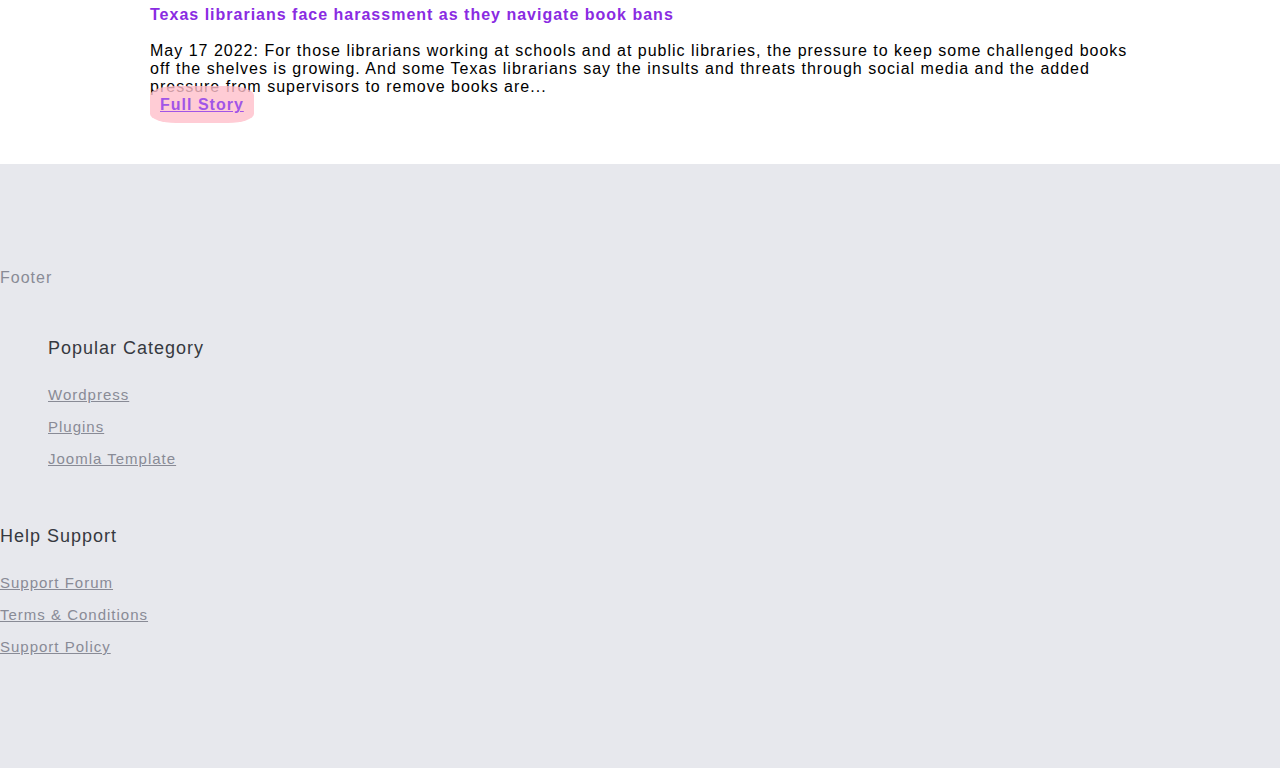
<file: Sunbula/NewsPage.html>
<!DOCTYPE html>
<html lang="en">
  <head>
    <meta charset="UTF-8" />
    <meta http-equiv="X-UA-Compatible" content="IE=edge" />
    <meta name="viewport" content="width=device-width, initial-scale=1.0" />
    <title>News</title>
    <link rel="stylesheet" href="./style.css" />
    <link rel="stylesheet" href="../asosiy.css" />
    <link
      rel="stylesheet"
      href="https://cdnjs.cloudflare.com/ajax/libs/font-awesome/6.1.1/css/all.min.css"
      integrity="sha512-KfkfwYDsLkIlwQp6LFnl8zNdLGxu9YAA1QvwINks4PhcElQSvqcyVLLD9aMhXd13uQjoXtEKNosOWaZqXgel0g=="
      crossorigin="anonymous"
      referrerpolicy="no-referrer"
    />
    <link
      href="https://cdn.jsdelivr.net/npm/bootstrap@5.0.2/dist/css/bootstrap.min.css"
      rel="stylesheet"
      integrity="sha384-EVSTQN3/azprG1Anm3QDgpJLIm9Nao0Yz1ztcQTwFspd3yD65VohhpuuCOmLASjC"
      crossorigin="anonymous"
    />
  </head>
  <body>
    <!-- navbar -->
    <nav>
      <div class="logo">
        <i class="fa-solid fa-book-open fa-3x" style="color: white"></i>
      </div>
      <div class="hamburger" id="menu">
        <div class="bars1"></div>
        <div class="bars2"></div>
        <div class="bars3"></div>
      </div>
      <ul class="nav-links">
        <li><a href="../index.html">Main</a></li>
        <li><a href="#">News</a></li>
        <li>
          <a
            class="library"
            type="button"
            id="dropdownMenuButton1"
            data-bs-toggle="dropdown"
            aria-expanded="false"
          >
            Other Libraries
            <ul
              class="dropdown-menu"
              aria-labelledby="dropdownMenuButton1"
              style="background: #fff"
            >
              <li>
                <a
                  style="color: rgb(181, 88, 103) !important"
                  class="dropdown-item"
                  href="https://tsuull.uz/en"
                  >Alisher Navoiy</a
                >
              </li>
              <li>
                <a
                  style="color: rgb(181, 88, 103) !important"
                  class="dropdown-item"
                  href="#"
                  >Book.uz</a
                >
              </li>
              <li>
                <a
                  style="color: rgb(181, 88, 103) !important"
                  class="dropdown-item"
                  href="#"
                  >Tuit.uz</a
                >
              </li>
            </ul>
          </a>
        </li>
        <li><a href="../Part2/Books..html">Books</a></li>
        <li><a href="../Part1/AboutLibrary.html">About</a></li>
      </ul>
    </nav>
    <!-- section -->
    <div class="section__item">
      
      <div class="news d-flex justify-content-between flex-wrap">
        <div class="new">
          <h4 >Detention of bookseller in Belarus</h4>
            <br>
          <p><strong>May 31 2022:</strong>  The International Publishers Association, the Federation of European Publishers and the European and International Booksellers Federation have strongly condemned the detention of Belarussian publisher and bookseller Andrey Yanushkevich and his associate Nasta Karnatska ...</p>
          <a href="https://www.bookbrowse.com/news/detail/index.cfm/news_item_number/2903/news/detention-of-bookseller-in-belarus" class="btn">Full Story</a>
        </div>

        <div class="new">
          <h4>Women’s Prize Trust names 'bold and ambitious' Discoveries shortlist</h4> <br>
          <p><strong>May 27 2022:</strong> The Women’s Prize Trust has announced its Discoveries program 2022 shortlist, featuring six “ambitious and imaginative” authors at the start of their writing journeys.
          <br>
          The shortlist and their novels-in-progress are: Sui Annukka for Thursday, Sadbh Kellett for Hunt ...</p>
          <a href="https://www.bookbrowse.com/news/detail/index.cfm/news_item_number/2902/news/women%E2%80%99s-prize-trust-names-bold-and-ambitious-discoveries-shortlist" class="btn">Full Story</a>
        </div>

        <div class="new">
          <h4>Unburnable edition of The Handmaid's Tale to be auctioned for anti-censorship fundraiser</h4><br>
          <p><strong>May 24 2022:</strong> To raise awareness about the proliferating book banning and educational gag orders in some U.S. schools, Margaret Atwood and Penguin Random House have partnered to create The Unburnable Book, a fireproof edition of Atwood's prescient (and regularly banned) novel The ...</p>
          <a href="https://www.bookbrowse.com/news/detail/index.cfm/news_item_number/2899/news/unburnable-edition-of-the-handmaids-tale-to-be-auctioned-for-anticensorship-fundraiser" class="btn">Full Story</a>
        </div>

        <div class="new">
          <h4>How Ukraine’s greatest novelist is fighting for his country</h4><br>
          <p><strong>May 24 2022:</strong> The New York Times has an extensive profile on Andrey Kurkov, "Ukraine's greatest novelist" who has spent his life writing about realities so absurd they defy satire. This comment from the almost 61-year-old Kurkov sums up so aptly what we have seen from every sphere of...</p>
          <a href="https://www.bookbrowse.com/news/detail/index.cfm/news_item_number/2901/news/how-ukraine%E2%80%99s-greatest-novelist-is-fighting-for-his-country" class="btn">Full Story</a>
        </div>

        <div class="new">
          <h4>U.S. Book Show: Ukrainian novelist Andrey Kurkov on wartime reality for writers and publishers</h4><br>
          <p><strong>May 24 2022:</strong> The 2022 U.S. Book Show opened this morning with a conversation between Jim Milliot, editorial director of show sponsor Publishers Weekly, international editor Ed Nawotka and Andrey Kurkov, a Ukrainian novelist in Kyiv whom Nawotka termed the “literary ambassador for 40...</p>
          <a href="https://www.bookbrowse.com/news/detail/index.cfm/news_item_number/2898/news/us-book-show-ukrainian-novelist-andrey-kurkov-on-wartime-reality-for-writers-and-publishers" class="btn">Full Story</a>
        </div>

        <div class="new">
          <h4>Virginia state delegate seeks restraining order against B&N over banned book</h4><br>
          <p><strong>May 24 2022:</strong>  A book for a young adult audience that the American Library Association described as "the most banned book in the country," is now under scrutiny for rejection from bookshelves at private stores.
            <br>
            A Republican Virginia state delegate has filed a lawsuit against the ...</p>
          <a href="https://www.bookbrowse.com/news/detail/index.cfm/news_item_number/2900/news/virginia-state-delegate-seeks-restraining-order-against-bn-over-banned-book" class="btn">Full Story</a>
        </div>

        <div class="new">
          <h4>Congress holds second hearing, focuses on censorship in classrooms</h4><br>
          <p><strong>May 20 2022:</strong> Approximately six weeks after holding a hearing to investigate the recent surge of book bannings in public school libraries and classrooms around the country, the U.S. House Subcommittee on Civil Rights and Civil Liberties held a second hearing in Washington, D.C., on ...</p>
          <a href="https://www.bookbrowse.com/news/detail/index.cfm/news_item_number/2896/news/congress-holds-second-hearing-focuses-on-censorship-in-classrooms" class="btn">Full Story</a>
        </div>

        <div class="new">
          <h4>Texas librarians face harassment as they navigate book bans</h4><br>
          <p><strong>May 17 2022:</strong> For those librarians working at schools and at public libraries, the pressure to keep some challenged books off the shelves is growing. And some Texas librarians say the insults and threats through social media and the added pressure from supervisors to remove books are...</p>
          <a href="https://www.bookbrowse.com/news/detail/index.cfm/news_item_number/2895/news/texas-librarians-face-harassment-as-they-navigate-book-bans" class="btn">Full Story</a>
        </div>
      </div>
    </div>

    <footer class="footer-area footer--light">
      <div class="footer-big">
        <div class="container">
          <div class="row justify-content-between">
            <div class="col-md-3 col-sm-12">
              <div class="footer-widget">
                <div class="widget-about">
                  <p>Footer</p>
                </div>
              </div>
            </div>
            <div class="col-md-3 col-sm-4">
              <div class="footer-widget">
                <div class="footer-menu footer-menu--1">
                  <h4 class="footer-widget-title">Popular Category</h4>
                  <ul>
                    <li>
                      <a href="#">Wordpress</a>
                    </li>
                    <li>
                      <a href="#">Plugins</a>
                    </li>
                    <li>
                      <a href="#">Joomla Template</a>
                    </li>
                  </ul>
                </div>
              </div>
            </div>

            <div class="col-md-3 col-sm-4">
              <div class="footer-widget">
                <div class="footer-menu no-padding">
                  <h4 class="footer-widget-title">Help Support</h4>
                  <ul>
                    <li>
                      <a href="#">Support Forum</a>
                    </li>
                    <li>
                      <a href="#">Terms &amp; Conditions</a>
                    </li>
                    <li>
                      <a href="#">Support Policy</a>
                    </li>
                  </ul>
                </div>
              </div>
            </div>
          </div>
        </div>
      </div>
    </footer>
    <script
      src="https://cdn.jsdelivr.net/npm/bootstrap@5.0.2/dist/js/bootstrap.bundle.min.js"
      integrity="sha384-MrcW6ZMFYlzcLA8Nl+NtUVF0sA7MsXsP1UyJoMp4YLEuNSfAP+JcXn/tWtIaxVXM"
      crossorigin="anonymous"
    ></script>
    <script>
      const hamburger = document.querySelector(".hamburger");
      const navLinks = document.querySelector(".nav-links");
      const links = document.querySelectorAll(".nav-links li");

      hamburger.addEventListener("click", () => {
        navLinks.classList.toggle("open");

        hamburger.classList.toggle("toggle");
      });
    </script>
  </body>
</html>
</file>
<file: asosiy.css>
@media screen and (max-width: 596px) {
  .wrap__item {
    justify-content: center;
    align-items: center;
    flex-direction: column;
  }
  .library {
    width: 100%;
    text-align: center;
  }
  .img {
    width: 100%;
    display: flex;
    justify-content: center;
  }
}
.section {
  background-image: radial-gradient(
      circle,
      rgba(63, 94, 251, 0.4) 0%,
      rgba(252, 70, 107, 0.4) 100%
    ),
    url("./rasm/library.cfbe1b93.jpg");
  background-repeat: no-repeat;
  background-size: cover;
  width: 100%;
  height: 100vh;
}

.section__item {
  padding-top: 100px;
}

.section__item h3 {
  font-size: 45px;
  text-align: center;
}

@import url(https://fonts.googleapis.com/css?family=Rubik:300,400,500,700);

ul {
  padding: 0;
  margin: 0;
}
li {
  list-style: none;
}
a:focus,
a:hover {
  text-decoration: none;
  -webkit-transition: 0.3s ease;
  -o-transition: 0.3s ease;
  transition: 0.3s ease;
}

h4 {
  font-family: Rubik, sans-serif;
  margin: 0;
  font-weight: 400;
  padding: 0;
  color: #363940;
}

.no-padding {
  padding: 0 !important;
}
.go_top {
  line-height: 40px;
  cursor: pointer;
  width: 40px;
  background: #5867dd;
  color: #fff;
  position: fixed;
  -webkit-box-shadow: 0 4px 4px rgba(0, 0, 0, 0.1);
  box-shadow: 0 4px 4px rgba(0, 0, 0, 0.1);
  -webkit-border-radius: 50%;
  border-radius: 50%;
  right: -webkit-calc((100% - 1140px)/ 2);
  right: calc((100% - 1140px) / 2);
  z-index: 111;
  bottom: 80px;
  text-align: center;
}

.footer-big {
  padding: 105px 0 65px 0;
}
.footer-big .footer-widget {
  margin-bottom: 40px;
}
.footer--light {
  background: #e7e8ed;
}
.footer-big .footer-menu ul li a,
.footer-big p,
.footer-big ul li {
  color: #898b96;
}
.footer-menu {
  padding-left: 48px;
}
.footer-menu ul li a {
  font-size: 15px;
  line-height: 32px;
  -webkit-transition: 0.3s;
  -o-transition: 0.3s;
  transition: 0.3s;
}
.footer-menu ul li a:hover {
  color: #5867dd;
}
.footer-menu--1 {
  width: 100%;
}
.footer-widget-title {
  line-height: 42px;
  margin-bottom: 10px;
  font-size: 18px;
}

.widget-about p {
  font-weight: 400;
}

@media (max-width: 991px) {
  .footer-menu {
    padding-left: 0;
  }
}
* {
  margin: 0;
  padding: 0;
  font-family: sans-serif;
  letter-spacing: 1px;
  font-weight: 300;
}

nav {
  height: 6rem;
  width: 100vw;
  display: flex;
  position: fixed;
  z-index: 10;
  /* background-color: #053742; */
  /* background-color: rgb(252, 70, 107); */
  background: radial-gradient(
    circle,
    rgba(252, 70, 107, 0.5) 4%,
    rgba(63, 94, 251, 0.5) 94%
  );
  box-shadow: 0 3px 20px rgba(0, 0, 0, 0.2);
}
.logo {
  padding: 3vh 3vw;
  text-align: left;
  width: 20vw;
}

.logo img {
  height: auto;
  width: 4rem;
}

.nav-links {
  width: 80vw;
  display: flex;
  padding: 0 0.7vw;
  justify-content: space-evenly;
  align-items: center;
  text-transform: uppercase;
  list-style: none;
  font-weight: 600;
}

.nav-links li a {
  margin: 0 0.7vw;
  text-decoration: none;
  transition: all ease-in-out 350ms;
  padding: 10px;
  color: white;
}

.nav-links li a:hover {
  font-size: 30px;
  padding: 10px;
  border-radius: 50px;
  font-weight: 900;
}

.nav-links li {
  position: relative;
}

.nav-links li a:hover::before {
  width: 80%;
}

.login-button {
  padding: 0.6rem 0.8rem;
  margin-left: 2vw;
  font-size: 1rem;
  cursor: pointer;
  background-color: transparent;
  border: 1.5px solid #f2f5f7;
  border-radius: 2em;
}

.login-button:hover {
  color: #fff;
  background-color: #dd5f24;
  border: 1.5px solid #dd5f24;
  transition: all ease-in-out 350ms;
}

.hamburger div {
  width: 30px;
  height: 3px;
  background: #f2f5f7;
  margin: 5px;
  transition: all 0.3s ease;
}

.hamburger {
  display: none;
}

@media screen and (max-width: 800px) {
  nav {
    position: fixed;
    z-index: 3;
  }
  .hamburger {
    display: block;
    position: absolute;
    cursor: pointer;
    right: 5%;
    top: 50%;
    transform: translate(-5%, -50%);
    z-index: 2;
    transition: all 0.7s ease;
  }
  .nav-links {
    /* background: #053742; */
    background: radial-gradient(
      rgba(63, 94, 251, 1) 0%,
      rgba(252, 70, 107, 1) 100%
    );
    position: fixed;
    opacity: 1;
    height: 77vh;
    width: 100%;
    flex-direction: column;
    clip-path: circle(50px at 90% -20%);
    -webkit-clip-path: circle(50px at 90% -10%);
    transition: all 1s ease-out;
    pointer-events: none;
  }
  .nav-links.open {
    clip-path: circle(1000px at 90% -10%);
    -webkit-clip-path: circle(1000px at 90% -10%);
    pointer-events: all;
  }

  li.fade {
    opacity: 1;
  }

  .toggle .bars1 {
    transform: rotate(-45deg) translate(-5px, 6px);
  }

  .toggle .bars2 {
    transition: all 0s ease;
    width: 0;
  }

  .toggle .bars3 {
    transform: rotate(45deg) translate(-5px, -6px);
  }
}
</file>
<file: Part2/style.css>
/* No CSS *//*# sourceMappingURL=style.css.map */
img {
      width:100%;
      height:100%;
      object-fit:cover;
      transition:0.5s all;
}
img:hover{
      transform: scale(1.03);
}
.section__item h2{
      text-align: center;
      color: palevioletred;
      font-weight: 700;
      
}
.section__item .items{
      width: 100%;
      height: 100%;
      display: flex;
      align-items: center;
      flex-wrap: wrap;
      justify-content: center;
      margin-top: 25px;
}

.section__item .items .item {
    position: relative;
    width: 250px;
    height: 350px;
    margin: 15px;
    margin-bottom: 30px;
    border: 1px solid pink;
    border-radius: 10px;
    box-shadow: 5px 5px 5px  pink;
    overflow: hidden;
}

.section__item .items .item ._btn{
      position: absolute;
      top: -40px;
      left: 29%;
      z-index: 333;
      width: 120px;
      height: 40px;
      display: flex;
      align-items: center;
      justify-content: center;
      border: 1px solid rgb(246, 6, 242);
      border-radius: 10px;
      background-color: #fff;
      color: rgb(246, 6, 242);
      transition: all .5s ease-in-out;
      font-size: 16px;
      font-family: Roboto,sans-serif;
      text-decoration: none;
}

.section__item .items .item:hover ._btn{
      position: absolute;
      top: 60px;
      left: 29%;
}


/* NEWS PAGE */

.section__item .news {
      margin-left: 100px;
      margin-right: 100px;
      gap: 40px;            
}

.section__item .news .new {
      padding: 50px;
      
      /* margin: auto; */
      /* border: 1px solid black; */
}

.section__item .news .new .btn {
      border-radius: 25%;
      background-color: pink;
      opacity: 0.8;
      color: blueviolet;
      font-weight: 700;
      padding: 10px;
}

.section__item .news .new .btn:hover{
      transform: scale(1.5);
}

.section__item .news .new h4 {
      color: blueviolet;
      font-weight: bold;
}
</file>
<file: Sunbula/style.css>
/* No CSS *//*# sourceMappingURL=style.css.map */
img {
      width:100%;
      height:100%;
      object-fit:cover;
      transition:0.5s all;
}
img:hover{
      transform: scale(1.03);
}
.section__item h2{
      text-align: center;
      color: palevioletred;
      font-weight: 700;
      
}
.section__item .items{
      width: 100%;
      height: 100%;
      display: flex;
      align-items: center;
      flex-wrap: wrap;
      justify-content: center;
      margin-top: 25px;
}

.section__item .items .item {
    position: relative;
    width: 250px;
    height: 350px;
    margin: 15px;
    margin-bottom: 30px;
    border: 1px solid pink;
    border-radius: 10px;
    box-shadow: 5px 5px 5px  pink;
    overflow: hidden;
}

.section__item .items .item ._btn{
      position: absolute;
      top: -40px;
      left: 29%;
      z-index: 333;
      width: 120px;
      height: 40px;
      display: flex;
      align-items: center;
      justify-content: center;
      border: 1px solid rgb(246, 6, 242);
      border-radius: 10px;
      background-color: #fff;
      color: rgb(246, 6, 242);
      transition: all .5s ease-in-out;
      font-size: 16px;
      font-family: Roboto,sans-serif;
      text-decoration: none;
}

.section__item .items .item:hover ._btn{
      position: absolute;
      top: 60px;
      left: 29%;
}


/* NEWS PAGE */

.section__item .news {
      margin-left: 100px;
      margin-right: 100px;
      gap: 40px;            
}

.section__item .news .new {
      padding: 50px;
      
      /* margin: auto; */
      /* border: 1px solid black; */
}

.section__item .news .new .btn {
      border-radius: 25%;
      background-color: pink;
      opacity: 0.8;
      color: blueviolet;
      font-weight: 700;
      padding: 10px;
}

.section__item .news .new .btn:hover{
      transform: scale(1.5);
}

.section__item .news .new h4 {
      color: blueviolet;
      font-weight: bold;
}
</file>
